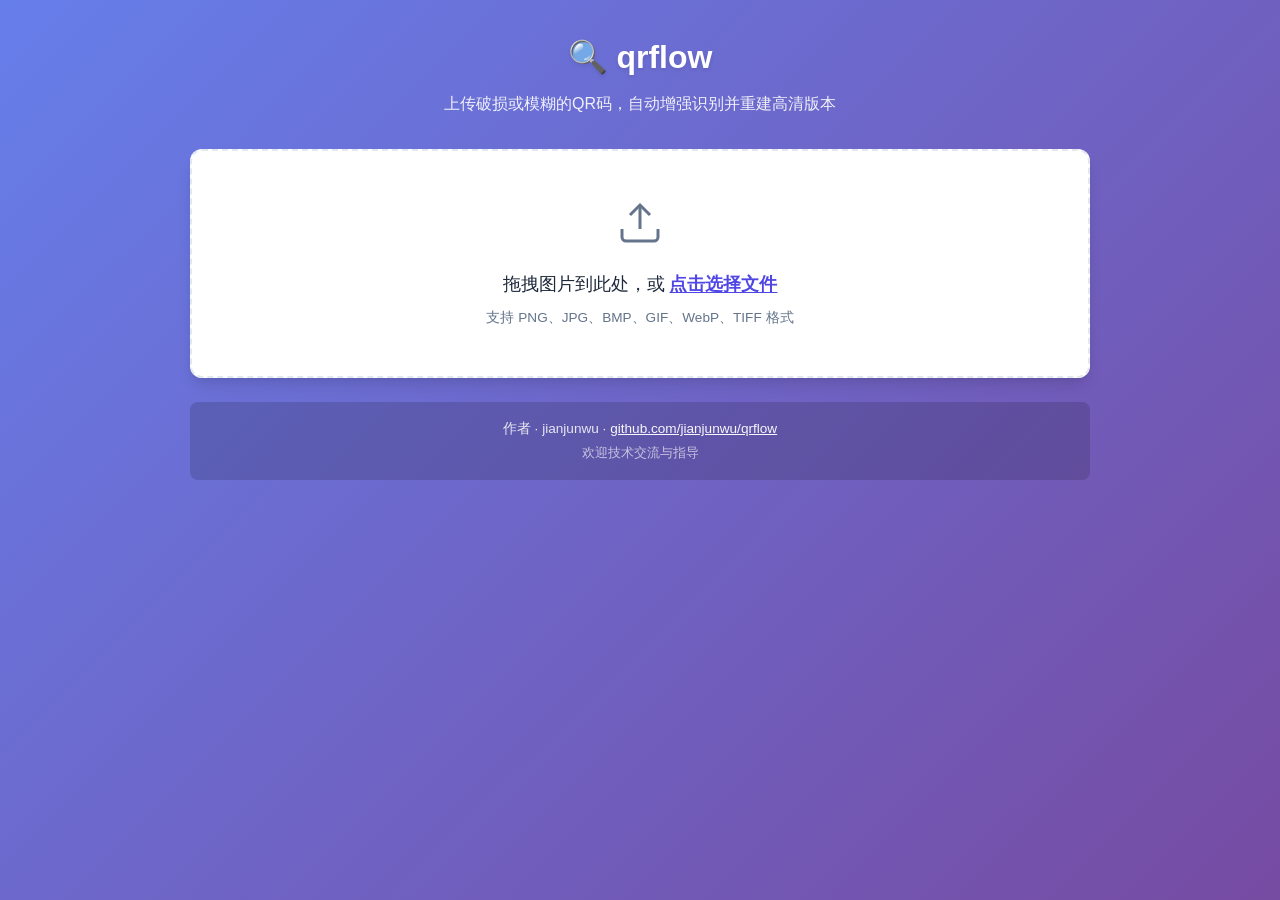
<file: templates/index.html>
<!--
  Copyright (c) 2026 QRFlow Authors
  License: MIT
-->
<!DOCTYPE html>
<html lang="zh-CN">
<head>
    <meta charset="UTF-8">
    <meta name="viewport" content="width=device-width, initial-scale=1.0">
    <title>qrflow · QR码重建工具</title>
    <link rel="stylesheet" href="/static/style.css">
</head>
<body>
    <div class="app-container">
        <!-- Header -->
        <header class="header">
            <h1>🔍 qrflow</h1>
            <p class="subtitle">上传破损或模糊的QR码，自动增强识别并重建高清版本</p>
        </header>

        <!-- Upload Zone -->
        <section class="upload-section">
            <div class="upload-zone" id="uploadZone">
                <div class="upload-content">
                    <svg class="upload-icon" viewBox="0 0 24 24" width="48" height="48" fill="none" stroke="currentColor" stroke-width="1.5">
                        <path d="M21 15v4a2 2 0 01-2 2H5a2 2 0 01-2-2v-4"/>
                        <polyline points="17 8 12 3 7 8"/>
                        <line x1="12" y1="3" x2="12" y2="15"/>
                    </svg>
                    <p class="upload-text">拖拽图片到此处，或 <span class="upload-link">点击选择文件</span></p>
                    <p class="upload-hint">支持 PNG、JPG、BMP、GIF、WebP、TIFF 格式</p>
                </div>
                <input type="file" id="fileInput" accept="image/png,image/jpeg,image/bmp,image/gif,image/webp,image/tiff" hidden>
            </div>

            <!-- Preview of uploaded image -->
            <div class="preview-area hidden" id="previewArea">
                <div class="preview-wrapper" id="previewWrapper">
                    <img id="previewImage" alt="预览图片" class="preview-image">
                    <div class="crop-overlay hidden" id="cropOverlay"></div>
                </div>
                <div class="crop-hint" id="cropHint">
                    未自动检测到QR码，您可以：
                    <button class="btn btn-small btn-start-crop" id="btnStartCrop">手动框选QR区域</button>
                </div>
                <div class="preview-actions">
                    <button class="btn btn-secondary" id="btnChangeFile">更换图片</button>
                    <button class="btn btn-primary" id="btnProcess">🚀 开始处理</button>
                    <button class="btn btn-primary hidden" id="btnManualProcess">✂️ 使用框选区域处理</button>
                    <button class="btn btn-secondary hidden" id="btnCancelCrop">取消框选</button>
                </div>
            </div>
        </section>

        <!-- Cropped Regions -->
        <section class="regions-section hidden" id="regionsSection">
            <h2>检测到 <span id="regionCount">0</span> 个QR码区域</h2>
            <div class="regions-thumbnails" id="regionsThumbnails"></div>
        </section>

        <!-- Progress Section -->
        <section class="progress-section hidden" id="progressSection">
            <h2>处理进度</h2>
            <div class="progress-list" id="progressList"></div>
        </section>

        <!-- Error Section -->
        <section class="error-section hidden" id="errorSection">
            <div class="error-card" id="errorMessage"></div>
        </section>

        <!-- Results Section -->
        <section class="results-section hidden" id="resultsSection">
            <h2>去重结果 <span class="result-count" id="resultCount"></span></h2>
            <div class="results-grid" id="resultsGrid"></div>
        </section>

        <!-- Footer -->
        <footer class="footer">
            <p>作者 · jianjunwu · <a href="https://github.com/jianjunwu/qrflow" target="_blank">github.com/jianjunwu/qrflow</a></p>
            <p class="footer-note">欢迎技术交流与指导</p>
        </footer>
    </div>

    <script>
    (function() {
        // --- DOM references ---
        const uploadZone = document.getElementById('uploadZone');
        const fileInput = document.getElementById('fileInput');
        const previewArea = document.getElementById('previewArea');
        const previewImage = document.getElementById('previewImage');
        const btnChangeFile = document.getElementById('btnChangeFile');
        const btnProcess = document.getElementById('btnProcess');
        const regionsSection = document.getElementById('regionsSection');
        const regionsThumbnails = document.getElementById('regionsThumbnails');
        const regionCount = document.getElementById('regionCount');
        const progressSection = document.getElementById('progressSection');
        const progressList = document.getElementById('progressList');
        const errorSection = document.getElementById('errorSection');
        const errorMessage = document.getElementById('errorMessage');
        const resultsSection = document.getElementById('resultsSection');
        const resultsGrid = document.getElementById('resultsGrid');
        const resultCount = document.getElementById('resultCount');
        const previewWrapper = document.getElementById('previewWrapper');
        const cropOverlay = document.getElementById('cropOverlay');
        const cropHint = document.getElementById('cropHint');
        const btnStartCrop = document.getElementById('btnStartCrop');
        const btnManualProcess = document.getElementById('btnManualProcess');
        const btnCancelCrop = document.getElementById('btnCancelCrop');

        let uploadedFilename = null;
        let processing = false;

        // --- Crop selection state ---
        let cropState = {
            active: false,
            drawing: false,
            startX: 0, startY: 0,
            endX: 0, endY: 0,
            // Finalised original-image coordinates
            origX: 0, origY: 0, origW: 0, origH: 0,
        };

        // --- Upload handling ---
        uploadZone.addEventListener('click', () => fileInput.click());

        uploadZone.addEventListener('dragover', (e) => {
            e.preventDefault();
            uploadZone.classList.add('drag-over');
        });
        uploadZone.addEventListener('dragleave', () => {
            uploadZone.classList.remove('drag-over');
        });
        uploadZone.addEventListener('drop', (e) => {
            e.preventDefault();
            uploadZone.classList.remove('drag-over');
            const files = e.dataTransfer.files;
            if (files.length > 0) handleFile(files[0]);
        });

        fileInput.addEventListener('change', () => {
            if (fileInput.files.length > 0) handleFile(fileInput.files[0]);
        });

        btnChangeFile.addEventListener('click', () => {
            resetUpload();
        });

        btnProcess.addEventListener('click', () => {
            if (!processing && uploadedFilename) startProcessing();
        });

        // --- File upload ---
        async function handleFile(file) {
            if (!file.type.startsWith('image/')) {
                showError('请选择图片文件');
                return;
            }
            const formData = new FormData();
            formData.append('file', file);

            try {
                const resp = await fetch('/api/upload', { method: 'POST', body: formData });
                const data = await resp.json();
                if (data.success) {
                    uploadedFilename = data.filename;
                    // Show preview
                    const reader = new FileReader();
                    reader.onload = (e) => {
                        previewImage.src = e.target.result;
                        previewArea.classList.remove('hidden');
                        uploadZone.classList.add('hidden');
                    };
                    reader.readAsDataURL(file);
                    clearError();
                    // Immediately detect QR regions
                    detectRegions(data.filename);
                } else {
                    showError(data.error || '上传失败');
                }
            } catch (err) {
                showError('上传失败: ' + err.message);
            }
        }

        async function detectRegions(filename) {
            try {
                const resp = await fetch('/api/detect', {
                    method: 'POST',
                    headers: { 'Content-Type': 'application/json' },
                    body: JSON.stringify({ filename }),
                });
                const data = await resp.json();
                if (data.success && data.qr_regions && data.qr_regions.length > 0) {
                    regionCount.textContent = data.qr_regions.length;
                    regionsThumbnails.innerHTML = '';
                    data.qr_regions.forEach((region, idx) => {
                        const thumb = document.createElement('div');
                        thumb.className = 'region-thumb';
                        thumb.innerHTML = `
                            <img src="${region.crop_base64}" alt="区域${idx + 1}">
                            <span class="region-label">区域${idx + 1} (${region.source})</span>
                        `;
                        regionsThumbnails.appendChild(thumb);
                    });
                    regionsSection.classList.remove('hidden');
                } else {
                    regionsSection.classList.add('hidden');
                }
            } catch (err) {
                // Silent fail — detection is optional before processing
                regionsSection.classList.add('hidden');
            }
        }

        function resetUpload() {
            uploadedFilename = null;
            previewArea.classList.add('hidden');
            uploadZone.classList.remove('hidden');
            fileInput.value = '';
            regionsSection.classList.add('hidden');
            progressSection.classList.add('hidden');
            resultsSection.classList.add('hidden');
            clearError();
            cancelCropMode();
        }

        // --- Processing ---
        async function startProcessing() {
            processing = true;
            btnProcess.disabled = true;
            btnProcess.textContent = '⏳ 处理中...';
            errorSection.classList.add('hidden');
            regionsSection.classList.add('hidden');
            progressSection.classList.remove('hidden');
            resultsSection.classList.add('hidden');
            progressList.innerHTML = '';

            // Create placeholder progress items
            const stepNames = ['原始图片', '对比度增强', '去噪处理', '自适应二值化', '形态学操作', '透视矫正', '超分辨率增强'];
            const stepItems = stepNames.map((name) => {
                const item = document.createElement('div');
                item.className = 'progress-item pending';
                item.innerHTML = `
                    <span class="progress-step-name">${name}</span>
                    <span class="progress-status">等待中...</span>
                `;
                progressList.appendChild(item);
                return item;
            });

            try {
                const resp = await fetch('/api/process', {
                    method: 'POST',
                    headers: { 'Content-Type': 'application/json' },
                    body: JSON.stringify({ filename: uploadedFilename }),
                });
                const data = await resp.json();

                if (!data.success) {
                    showError(data.error || '处理失败');
                    stepItems.forEach(item => {
                        item.className = 'progress-item error';
                        item.querySelector('.progress-status').textContent = '失败';
                    });
                    return;
                }

                // Show detected QR regions if any
                if (data.qr_regions && data.qr_regions.length > 0) {
                    regionCount.textContent = data.qr_regions.length;
                    regionsThumbnails.innerHTML = '';
                    data.qr_regions.forEach((region, idx) => {
                        const thumb = document.createElement('div');
                        thumb.className = 'region-thumb';
                        thumb.innerHTML = `
                            <img src="${region.crop_base64}" alt="区域${idx + 1}">
                            <span class="region-label">区域${idx + 1} (${region.source})</span>
                        `;
                        regionsThumbnails.appendChild(thumb);
                    });
                    regionsSection.classList.remove('hidden');
                }

                // Rebuild progress items with actual step names from response
                const steps = data.steps || [];
                progressList.innerHTML = '';
                steps.forEach((step) => {
                    const item = document.createElement('div');
                    const recog = step.recognition || {};

                    item.className = recog.success
                        ? 'progress-item success'
                        : 'progress-item failed';

                    const schemeInfo = recog.success
                        ? ` (${recog.scheme || 'unknown'})`
                        : '';
                    const failedSchemes = (recog.all_results || [])
                        .filter(r => !r.success).map(r => r.scheme).join(', ');
                    const failedInfo = !recog.success
                        ? ` (已尝试: ${failedSchemes || 'all'})`
                        : '';

                    item.innerHTML = `
                        <span class="progress-step-name">${step.step_name || '未知步骤'}</span>
                        <span class="progress-status">${recog.success ? '✓ 识别成功' + schemeInfo : '✗ 未识别' + failedInfo}</span>
                    `;
                    progressList.appendChild(item);
                });

                // Render results
                renderResults(data);

            } catch (err) {
                showError('处理失败: ' + err.message);
                stepItems.forEach(item => {
                    item.className = 'progress-item error';
                    item.querySelector('.progress-status').textContent = '错误';
                });
            } finally {
                processing = false;
                btnProcess.disabled = false;
                btnProcess.textContent = '🚀 开始处理';
            }
        }

        // --- Results rendering ---
        function renderResults(data) {
            const dedup = data.deduplicated || [];
            resultsSection.classList.remove('hidden');
            resultCount.textContent = `(${dedup.length} 条)`;
            resultsGrid.innerHTML = '';

            if (dedup.length === 0) {
                resultsGrid.innerHTML = `
                    <div class="no-results">
                        <p>😔 未能在任何增强步骤中识别到QR码内容</p>
                        <p>请尝试使用更清晰的图片或调整拍摄角度</p>
                    </div>
                `;
                return;
            }

            const hasRegions = data.qr_regions && data.qr_regions.length > 0;

            dedup.forEach((entry, idx) => {
                const card = document.createElement('div');
                card.className = 'result-card';

                // Build image cards: show original + crop side-by-side when regions exist
                const cropCard = hasRegions ? `
                        <div class="card-image crop">
                            <span class="card-label">裁剪区域</span>
                            <img src="${data.qr_regions[0].crop_base64}" alt="裁剪QR码">
                        </div>` : '';

                card.innerHTML = `
                    <div class="card-header">
                        <span class="card-number">#${idx + 1}</span>
                        <span class="card-sources">来源步骤: ${entry.source_steps.join('、')}</span>
                    </div>
                    <div class="card-body">
                        <div class="card-image original">
                            <span class="card-label">原图</span>
                            <img src="${data.original_image_base64}" alt="原图">
                        </div>
                        ${cropCard}
                        <div class="card-image reconstructed">
                            <span class="card-label">重建QR码</span>
                            <img src="${entry.reconstructed_qr_base64}" alt="重建QR码">
                        </div>
                        <div class="card-content">
                            <span class="card-label">解码内容</span>
                            <textarea readonly class="content-textarea" rows="3">${escapeHtml(entry.content)}</textarea>
                            <div class="content-actions">
                                <button class="btn btn-small btn-copy" data-content="${escapeHtml(entry.content)}">📋 复制</button>
                                <button class="btn btn-small btn-download" data-qr="${entry.reconstructed_qr_base64}">💾 下载QR码</button>
                            </div>
                        </div>
                    </div>
                `;

                resultsGrid.appendChild(card);
            });

            // Bind copy buttons
            resultsGrid.querySelectorAll('.btn-copy').forEach(btn => {
                btn.addEventListener('click', () => {
                    const content = btn.getAttribute('data-content');
                    navigator.clipboard.writeText(content).then(() => {
                        const original = btn.textContent;
                        btn.textContent = '✓ 已复制';
                        setTimeout(() => { btn.textContent = original; }, 2000);
                    }).catch(() => {
                        alert('复制失败，请手动复制');
                    });
                });
            });

            // Bind download buttons
            resultsGrid.querySelectorAll('.btn-download').forEach(btn => {
                btn.addEventListener('click', () => {
                    const qrDataUri = btn.getAttribute('data-qr');
                    const link = document.createElement('a');
                    link.href = qrDataUri;
                    link.download = `qr-code-${Date.now()}.png`;
                    document.body.appendChild(link);
                    link.click();
                    document.body.removeChild(link);
                });
            });
        }

        // --- Utilities ---
        function showError(msg) {
            errorSection.classList.remove('hidden');
            errorMessage.textContent = '❌ ' + msg;
        }

        function clearError() {
            errorSection.classList.add('hidden');
            errorMessage.textContent = '';
        }

        function escapeHtml(str) {
            const div = document.createElement('div');
            div.appendChild(document.createTextNode(str));
            return div.innerHTML;
        }

        // --- Manual crop selection ---
        function startCropMode() {
            if (!uploadedFilename) return;
            cropState.active = true;
            cropState.drawing = false;
            cropState.origX = cropState.origY = cropState.origW = cropState.origH = 0;

            btnStartCrop.classList.add('hidden');
            btnManualProcess.classList.add('hidden');
            btnCancelCrop.classList.remove('hidden');
            cropHint.classList.add('hidden');
            cropOverlay.classList.add('hidden');
            previewImage.style.cursor = 'crosshair';

            // Attach mouse listeners to the wrapper
            previewWrapper.addEventListener('mousedown', onCropMouseDown);
        }

        function cancelCropMode() {
            cropState.active = false;
            cropState.drawing = false;
            cropState.origX = cropState.origY = cropState.origW = cropState.origH = 0;

            btnStartCrop.classList.remove('hidden');
            cropHint.classList.remove('hidden');
            btnManualProcess.classList.add('hidden');
            btnCancelCrop.classList.add('hidden');
            cropOverlay.classList.add('hidden');
            previewImage.style.cursor = '';
            previewWrapper.removeEventListener('mousedown', onCropMouseDown);
            document.removeEventListener('mousemove', onCropMouseMove);
            document.removeEventListener('mouseup', onCropMouseUp);
        }

        function onCropMouseDown(e) {
            if (!cropState.active) return;
            e.preventDefault();
            cropState.drawing = true;

            const rect = previewImage.getBoundingClientRect();
            cropState.startX = e.clientX - rect.left;
            cropState.startY = e.clientY - rect.top;
            cropState.endX = cropState.startX;
            cropState.endY = cropState.startY;

            updateCropOverlay();
            document.addEventListener('mousemove', onCropMouseMove);
            document.addEventListener('mouseup', onCropMouseUp);
        }

        function onCropMouseMove(e) {
            if (!cropState.drawing) return;
            const rect = previewImage.getBoundingClientRect();
            cropState.endX = Math.max(0, Math.min(e.clientX - rect.left, rect.width));
            cropState.endY = Math.max(0, Math.min(e.clientY - rect.top, rect.height));
            updateCropOverlay();
        }

        function onCropMouseUp(e) {
            if (!cropState.drawing) return;
            cropState.drawing = false;
            document.removeEventListener('mousemove', onCropMouseMove);
            document.removeEventListener('mouseup', onCropMouseUp);

            const rect = previewImage.getBoundingClientRect();
            cropState.endX = Math.max(0, Math.min(e.clientX - rect.left, rect.width));
            cropState.endY = Math.max(0, Math.min(e.clientY - rect.top, rect.height));

            // Compute normalised box (top-left, width, height) in display pixels
            const bx = Math.min(cropState.startX, cropState.endX);
            const by = Math.min(cropState.startY, cropState.endY);
            const bw = Math.abs(cropState.endX - cropState.startX);
            const bh = Math.abs(cropState.endY - cropState.startY);

            // Convert to original image coordinates
            const scaleX = previewImage.naturalWidth / rect.width;
            const scaleY = previewImage.naturalHeight / rect.height;

            cropState.startX = bx;
            cropState.startY = by;
            cropState.endX = bx + bw;
            cropState.endY = by + bh;
            cropState.origX = Math.round(bx * scaleX);
            cropState.origY = Math.round(by * scaleY);
            cropState.origW = Math.round(bw * scaleX);
            cropState.origH = Math.round(bh * scaleY);

            updateCropOverlay();

            // Show confirm button only when the selection is meaningful
            if (cropState.origW > 5 && cropState.origH > 5) {
                btnManualProcess.classList.remove('hidden');
            }
        }

        function updateCropOverlay() {
            const bx = Math.min(cropState.startX, cropState.endX);
            const by = Math.min(cropState.startY, cropState.endY);
            const bw = Math.abs(cropState.endX - cropState.startX);
            const bh = Math.abs(cropState.endY - cropState.startY);

            // Position overlay relative to the wrapper
            const imgLeft = previewImage.offsetLeft;
            const imgTop = previewImage.offsetTop;

            cropOverlay.style.left = (imgLeft + bx) + 'px';
            cropOverlay.style.top = (imgTop + by) + 'px';
            cropOverlay.style.width = bw + 'px';
            cropOverlay.style.height = bh + 'px';
            cropOverlay.classList.toggle('hidden', bw < 2 || bh < 2);
        }

        // --- Button handlers ---
        btnStartCrop.addEventListener('click', startCropMode);
        btnCancelCrop.addEventListener('click', cancelCropMode);

        btnManualProcess.addEventListener('click', function() {
            if (!uploadedFilename || cropState.origW <= 0 || cropState.origH <= 0) return;
            processManualCrop();
        });

        async function processManualCrop() {
            processing = true;
            btnProcess.disabled = true;
            btnManualProcess.disabled = true;
            btnCancelCrop.disabled = true;
            errorSection.classList.add('hidden');
            regionsSection.classList.add('hidden');
            progressSection.classList.remove('hidden');
            resultsSection.classList.add('hidden');
            progressList.innerHTML = '';

            const stepNames = ['原始图片', '对比度增强', '去噪处理', '自适应二值化', '形态学操作', '透视矫正', '超分辨率增强'];
            const stepItems = stepNames.map((name) => {
                const item = document.createElement('div');
                item.className = 'progress-item pending';
                item.innerHTML = `
                    <span class="progress-step-name">${name}</span>
                    <span class="progress-status">等待中...</span>
                `;
                progressList.appendChild(item);
                return item;
            });

            try {
                const resp = await fetch('/api/manual_crop', {
                    method: 'POST',
                    headers: { 'Content-Type': 'application/json' },
                    body: JSON.stringify({
                        filename: uploadedFilename,
                        x: cropState.origX,
                        y: cropState.origY,
                        width: cropState.origW,
                        height: cropState.origH,
                    }),
                });
                const data = await resp.json();

                if (!data.success) {
                    showError(data.error || '裁剪处理失败');
                    stepItems.forEach(item => {
                        item.className = 'progress-item error';
                        item.querySelector('.progress-status').textContent = '失败';
                    });
                    return;
                }

                // Rebuild progress items with actual step names
                const steps = data.steps || [];
                progressList.innerHTML = '';
                steps.forEach((step) => {
                    const item = document.createElement('div');
                    const recog = step.recognition || {};
                    item.className = recog.success ? 'progress-item success' : 'progress-item failed';

                    const schemeInfo = recog.success ? ` (${recog.scheme || 'unknown'})` : '';
                    const failedSchemes = (recog.all_results || [])
                        .filter(r => !r.success).map(r => r.scheme).join(', ');
                    const failedInfo = !recog.success ? ` (已尝试: ${failedSchemes || 'all'})` : '';

                    item.innerHTML = `
                        <span class="progress-step-name">✂️ 框选·${step.step_name || '未知步骤'}</span>
                        <span class="progress-status">${recog.success ? '✓ 识别成功' + schemeInfo : '✗ 未识别' + failedInfo}</span>
                    `;
                    progressList.appendChild(item);
                });

                renderResults(data);
            } catch (err) {
                showError('裁剪处理失败: ' + err.message);
                stepItems.forEach(item => {
                    item.className = 'progress-item error';
                    item.querySelector('.progress-status').textContent = '错误';
                });
            } finally {
                processing = false;
                btnProcess.disabled = false;
                btnManualProcess.disabled = false;
                btnCancelCrop.disabled = false;
            }
        }
    })();
    </script>
</body>
</html>
</file>
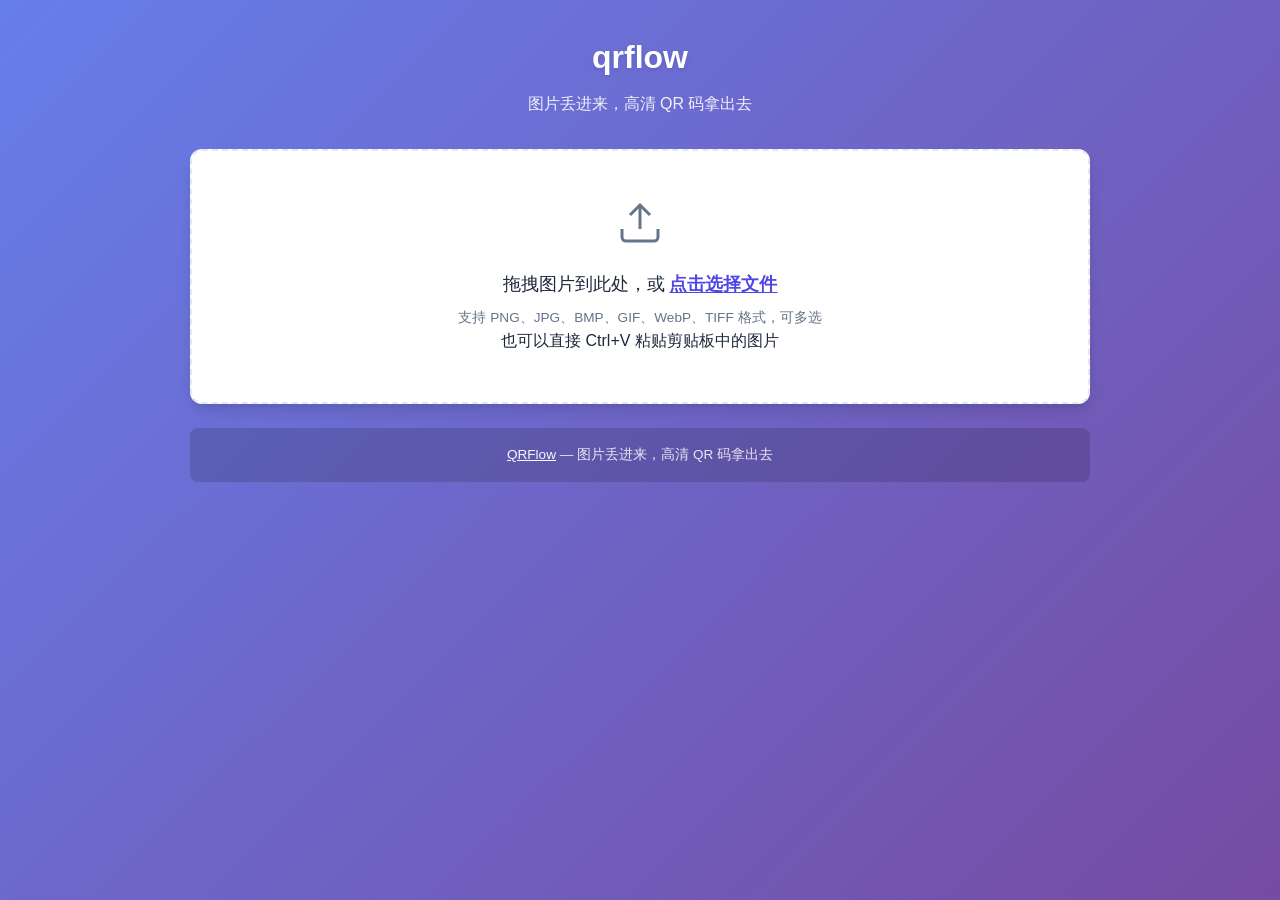
<file: src/qrflow/templates/index.html>
<!--
  Copyright (c) 2026 QRFlow Authors
  License: MIT
-->
<!DOCTYPE html>
<html lang="zh-CN">
<head>
    <meta charset="UTF-8">
    <meta name="viewport" content="width=device-width, initial-scale=1.0">
    <title>qrflow · 图片丢进来，高清 QR 码拿出去</title>
    <link rel="stylesheet" href="/static/style.css">
</head>
<body>
    <div class="app-container">
        <!-- Header -->
        <header class="header">
            <h1>qrflow</h1>
            <p class="subtitle">图片丢进来，高清 QR 码拿出去</p>
        </header>

        <!-- Upload Zone (shown when no files or user returns to upload) -->
        <section class="upload-section" id="uploadSection">
            <div class="upload-zone" id="uploadZone">
                <div class="upload-content">
                    <svg class="upload-icon" viewBox="0 0 24 24" width="48" height="48" fill="none" stroke="currentColor" stroke-width="1.5">
                        <path d="M21 15v4a2 2 0 01-2 2H5a2 2 0 01-2-2v-4"/>
                        <polyline points="17 8 12 3 7 8"/>
                        <line x1="12" y1="3" x2="12" y2="15"/>
                    </svg>
                    <p class="upload-text">拖拽图片到此处，或 <span class="upload-link">点击选择文件</span></p>
                    <p class="upload-hint">支持 PNG、JPG、BMP、GIF、WebP、TIFF 格式，可多选</p>
                    <p class="paste-hint">也可以直接 Ctrl+V 粘贴剪贴板中的图片</p>
                </div>
                <input type="file" id="fileInput" accept="image/png,image/jpeg,image/bmp,image/gif,image/webp,image/tiff" multiple hidden>
            </div>
        </section>

        <!-- Thumbnail Strip (shown when files exist) -->
        <section class="thumbnail-strip hidden" id="thumbnailStrip">
            <div class="thumbnails-scroll" id="thumbnailsScroll"></div>
            <button class="btn btn-thumb-add" id="btnThumbAdd" title="添加图片">+</button>
            <button class="btn-clear-all" id="btnClearAll">清空全部</button>
        </section>

        <!-- Main Content (two-column during processing) -->
        <div class="main-content" id="mainContent">
            <!-- Preview Area -->
            <section class="preview-section hidden" id="previewSection">
                <div class="preview-wrapper" id="previewWrapper">
                    <img id="previewImage" alt="预览图片" class="preview-image">
                    <div class="crop-overlays-container" id="cropOverlays"></div>
                </div>
                <div class="crop-hint hidden" id="cropHint">
                    未自动检测到QR码，您可以手动框选QR区域后重新处理
                </div>

                <!-- Compact Progress -->
                <div class="progress-inline hidden" id="progressInline">
                    <div class="progress-track">
                        <div class="progress-fill" id="progressFill"></div>
                    </div>
                    <span class="progress-text" id="progressText"></span>
                </div>
                <div class="step-list hidden" id="stepList"></div>

                <div class="preview-actions">
                    <button class="btn btn-secondary" id="btnReturnUpload">返回上传</button>
                    <button class="btn btn-secondary" id="btnChangeFile">更换图片</button>
                    <button class="btn btn-secondary hidden" id="btnStartCrop">手动框选QR区域</button>
                    <button class="btn btn-primary" id="btnProcess">开始处理</button>
                    <button class="btn btn-process-all hidden" id="btnProcessAll" title="处理全部已上传的图片">处理全部</button>
                    <button class="btn btn-primary hidden" id="btnManualProcess">处理选中区域</button>
                    <button class="btn btn-success hidden" id="btnConfirmCrop">确认框选</button>
                    <button class="btn btn-secondary hidden" id="btnCancelCrop">取消框选</button>
                </div>
            </section>
        </div>

        <!-- Error Section -->
        <section class="error-section hidden" id="errorSection">
            <div class="error-card" id="errorMessage"></div>
        </section>

        <!-- Results Section -->
        <section class="results-section hidden" id="resultsSection">
            <h2 id="resultsTitle">处理结果</h2>
            <div class="results-layout">
                <div class="results-sidebar" id="resultsSidebar"></div>
                <div class="results-main" id="resultsGroups"></div>
            </div>
        </section>

        <!-- Footer -->
        <footer class="footer">
            <p><a href="https://github.com/jianjunwu/qrflow" target="_blank">QRFlow</a> — 图片丢进来，高清 QR 码拿出去</p>
        </footer>
    </div>

    <!-- QR Lightbox -->
    <div class="lightbox hidden" id="qrLightbox">
        <div class="lightbox-backdrop" id="lightboxBackdrop"></div>
        <div class="lightbox-content" id="lightboxContent">
            <button class="lightbox-close" id="lightboxClose">&times;</button>
            <img id="lightboxImage" alt="QR码大图">
            <div class="lightbox-info" id="lightboxInfo"></div>
        </div>
    </div>

    <script>
    (function() {
        // ============================================================
        // DOM references
        // ============================================================
        const uploadSection = document.getElementById('uploadSection');
        const uploadZone = document.getElementById('uploadZone');
        const fileInput = document.getElementById('fileInput');
        const thumbnailStrip = document.getElementById('thumbnailStrip');
        const thumbnailsScroll = document.getElementById('thumbnailsScroll');
        const btnThumbAdd = document.getElementById('btnThumbAdd');
        const btnClearAll = document.getElementById('btnClearAll');
        const mainContent = document.getElementById('mainContent');
        const previewSection = document.getElementById('previewSection');
        const previewImage = document.getElementById('previewImage');
        const previewWrapper = document.getElementById('previewWrapper');
        const cropOverlays = document.getElementById('cropOverlays');
        const cropHint = document.getElementById('cropHint');
        const btnReturnUpload = document.getElementById('btnReturnUpload');
        const btnChangeFile = document.getElementById('btnChangeFile');
        const btnStartCrop = document.getElementById('btnStartCrop');
        const btnProcess = document.getElementById('btnProcess');
        const btnProcessAll = document.getElementById('btnProcessAll');
        const btnManualProcess = document.getElementById('btnManualProcess');
        const btnConfirmCrop = document.getElementById('btnConfirmCrop');
        const btnCancelCrop = document.getElementById('btnCancelCrop');
        const progressInline = document.getElementById('progressInline');
        const progressFill = document.getElementById('progressFill');
        const progressText = document.getElementById('progressText');
        const stepList = document.getElementById('stepList');
        const errorSection = document.getElementById('errorSection');
        const errorMessage = document.getElementById('errorMessage');
        const resultsSection = document.getElementById('resultsSection');
        const resultsTitle = document.getElementById('resultsTitle');
        const resultsSidebar = document.getElementById('resultsSidebar');
        const resultsGroups = document.getElementById('resultsGroups');
        const qrLightbox = document.getElementById('qrLightbox');
        const lightboxBackdrop = document.getElementById('lightboxBackdrop');
        const lightboxClose = document.getElementById('lightboxClose');
        const lightboxContent = document.getElementById('lightboxContent');
        const lightboxImage = document.getElementById('lightboxImage');
        const lightboxInfo = document.getElementById('lightboxInfo');

        // ============================================================
        // State
        // ============================================================
        const uploadedFiles = new Map();   // id -> file record
        let activeFileId = null;
        let activeResultTabId = null;
        let processing = false;
        let abortController = null;
        let progressTimer = null;
        let fileIdCounter = 0;

        const PROGRESS_MESSAGES = [
            '正在分析图像特征...',
            '正在增强图像质量...',
            '正在识别QR码内容...',
            '正在重建高清版本...',
        ];

        // ============================================================
        // Crop state
        // ============================================================
        let cropState = {
            active: false,
            drawing: false,
            dragging: false,
            resizing: false,
            resizeHandle: null,
            selectedIndex: -1,
            rects: [],
            startX: 0, startY: 0,
            endX: 0, endY: 0,
            dragOffX: 0, dragOffY: 0,
        };

        // ============================================================
        // Helpers
        // ============================================================
        function getActiveFile() {
            return activeFileId ? uploadedFiles.get(activeFileId) : null;
        }

        function getActiveResults() {
            const f = getActiveFile();
            return f ? f.results : null;
        }

        // ============================================================
        // Upload handling
        // ============================================================
        uploadZone.addEventListener('click', () => fileInput.click());
        btnThumbAdd.addEventListener('click', () => fileInput.click());

        uploadZone.addEventListener('dragover', (e) => {
            e.preventDefault();
            uploadZone.classList.add('drag-over');
        });
        uploadZone.addEventListener('dragleave', () => {
            uploadZone.classList.remove('drag-over');
        });
        uploadZone.addEventListener('drop', (e) => {
            e.preventDefault();
            uploadZone.classList.remove('drag-over');
            handleFiles(e.dataTransfer.files);
        });

        fileInput.addEventListener('change', () => {
            if (fileInput.files.length > 0) {
                handleFiles(fileInput.files);
                fileInput.value = '';
            }
        });

        // Paste
        document.addEventListener('paste', (e) => {
            if (processing) return;
            const files = [];
            for (const item of e.clipboardData.items) {
                if (item.type.startsWith('image/')) {
                    files.push(item.getAsFile());
                }
            }
            if (files.length > 0) {
                e.preventDefault();
                handleFiles(files);
            }
        });

        btnClearAll.addEventListener('click', () => {
            uploadedFiles.clear();
            activeFileId = null;
            activeResultTabId = null;
            cropState.rects = [];
            clearAllCropOverlays();
            updateUI();
        });

        async function handleFiles(files) {
            const fileList = Array.from(files).filter(f => f.type.startsWith('image/'));
            if (fileList.length === 0) {
                showError('请选择图片文件');
                return;
            }
            clearError();

            // Phase 1: Read all dataURIs in parallel, build records
            const records = await Promise.all(
                fileList.map(async (file) => {
                    const id = 'f' + (++fileIdCounter);
                    const dataUri = await readFileAsDataUri(file);
                    return {
                        id,
                        filename: null,
                        originalName: file.name,
                        dataUri,
                        regions: [],
                        cropRects: [],
                        results: null,
                        processed: false,
                        status: 'uploading',
                        _file: file,
                    };
                })
            );

            for (const rec of records) {
                const { _file, ...record } = rec;
                uploadedFiles.set(rec.id, record);
            }
            if (!activeFileId || !uploadedFiles.has(activeFileId)) {
                activeFileId = uploadedFiles.keys().next().value;
            }
            updateUI();

            // Phase 2: Upload all in parallel (no auto-detect — user clicks "开始处理" to trigger)
            await Promise.allSettled(
                records.map(async (rec) => {
                    const record = uploadedFiles.get(rec.id);
                    if (!record) return;
                    try {
                        const formData = new FormData();
                        formData.append('file', rec._file);
                        const resp = await fetch('/api/upload', { method: 'POST', body: formData });
                        const data = await resp.json();
                        if (data.success) {
                            record.filename = data.filename;
                            record.status = 'ready';
                        } else {
                            record.status = 'error';
                        }
                    } catch (err) {
                        record.status = 'error';
                    }
                    updateUI();
                })
            );
        }

        function readFileAsDataUri(file) {
            return new Promise((resolve) => {
                const reader = new FileReader();
                reader.onload = (e) => resolve(e.target.result);
                reader.readAsDataURL(file);
            });
        }

        // ============================================================
        // File selection / removal
        // ============================================================
        function removeFile(id) {
            uploadedFiles.delete(id);
            if (activeFileId === id) {
                activeFileId = uploadedFiles.keys().next().value || null;
                cropState.rects = [];
                clearAllCropOverlays();
            }
            updateUI();
        }

        function selectFile(id) {
            if (processing) return;
            // Save current file's crop rects before switching
            if (activeFileId && cropState.rects.length > 0) {
                const oldFile = uploadedFiles.get(activeFileId);
                if (oldFile) oldFile.cropRects = [...cropState.rects];
            }
            activeFileId = id;
            cancelCropMode();
            // Restore new file's crop rects
            const newFile = uploadedFiles.get(id);
            if (newFile && newFile.cropRects && newFile.cropRects.length > 0) {
                cropState.rects = [...newFile.cropRects];
                cropState.selectedIndex = -1;
                btnConfirmCrop.classList.add('hidden');
                btnProcess.classList.add('hidden');
                btnManualProcess.classList.remove('hidden');
                btnManualProcess.textContent = `处理选中区域 (${cropState.rects.length})`;
                renderAllCropOverlays();
            }
            clearError();
            updateUI();
        }

        btnReturnUpload.addEventListener('click', () => {
            activeFileId = null;
            updateUI();
        });

        btnChangeFile.addEventListener('click', () => {
            if (processing) {
                abortProcessing();
            }
            const oldId = activeFileId;
            fileInput.click();
            // After new file selected, remove old one
            const origChange = fileInput.onchange;
            fileInput.onchange = () => {
                if (oldId) uploadedFiles.delete(oldId);
                if (fileInput.files.length > 0) {
                    handleFiles(fileInput.files);
                } else if (!uploadedFiles.size) {
                    activeFileId = null;
                    updateUI();
                }
                fileInput.value = '';
                fileInput.onchange = origChange;
            };
        });

        // ============================================================
        // UI update
        // ============================================================
        function updateUI() {
            renderThumbnails();

            const hasFiles = uploadedFiles.size > 0;
            const activeFile = getActiveFile();

            uploadSection.classList.toggle('hidden', hasFiles && activeFileId !== null);
            thumbnailStrip.classList.toggle('hidden', !hasFiles);
            previewSection.classList.toggle('hidden', !activeFile);
            mainContent.classList.toggle('has-preview', !!activeFile);

            if (activeFile) {
                previewImage.src = activeFile.dataUri;
                const hasRegions = activeFile.regions && activeFile.regions.length > 0;
                const showCropHint = activeFile.processed && !hasRegions;
                cropHint.classList.toggle('hidden', !showCropHint);
                btnStartCrop.classList.toggle('hidden', cropState.active);

                if (activeFile.processed && activeFile.results) {
                    renderAllResults();
                }
            }

            // Show "process all" when multiple files have pending work
            if (!processing) {
                let pendingCount = 0;
                uploadedFiles.forEach((r) => { if (r.filename && !r.processed) pendingCount++; });
                btnProcessAll.classList.toggle('hidden', pendingCount <= 1);
            }

            if (!hasFiles) {
                activeFileId = null;
                uploadSection.classList.remove('hidden');
                thumbnailStrip.classList.add('hidden');
                previewSection.classList.add('hidden');
                progressInline.classList.add('hidden');
                stepList.classList.add('hidden');
                resultsSection.classList.add('hidden');
                mainContent.classList.remove('has-preview');
            }
        }

        function renderThumbnails() {
            thumbnailsScroll.innerHTML = '';
            uploadedFiles.forEach((record, id) => {
                const thumb = document.createElement('div');
                thumb.className = 'thumb-item' + (id === activeFileId ? ' active' : '');
                if (record.processed && record.results) {
                    const dedup = record.results.deduplicated || [];
                    thumb.classList.add(dedup.length > 0 ? 'status-ok' : 'status-empty');
                } else if (record.status === 'uploading' || record.status === 'detecting') {
                    thumb.classList.add('status-uploading');
                } else if (record.status === 'error') {
                    thumb.classList.add('status-error');
                }
                let statusOverlay = '';
                if (record.status === 'uploading' || record.status === 'detecting') {
                    statusOverlay = '<div class="thumb-status"><div class="thumb-spinner"></div></div>';
                } else if (record.status === 'error') {
                    statusOverlay = '<div class="thumb-status error"><span class="thumb-error-icon">!</span></div>';
                }
                thumb.innerHTML = `
                    <img src="${record.dataUri}" alt="${record.originalName}">
                    ${statusOverlay}
                    <span class="thumb-name">${record.originalName}</span>
                    <button class="thumb-remove" title="删除">&times;</button>
                `;
                thumb.querySelector('img').addEventListener('click', () => selectFile(id));
                thumb.querySelector('.thumb-remove').addEventListener('click', (e) => {
                    e.stopPropagation();
                    removeFile(id);
                });
                thumbnailsScroll.appendChild(thumb);
            });
        }

        // ============================================================
        // Processing
        // ============================================================
        btnProcess.addEventListener('click', () => {
            if (processing) {
                abortProcessing();
            } else {
                startProcessing();
            }
        });

        btnProcessAll.addEventListener('click', () => {
            if (processing) {
                abortProcessing();
            } else {
                startProcessingAll();
            }
        });

        function startProgress() {
            progressInline.classList.remove('hidden');
            stepList.classList.add('hidden');
            stepList.innerHTML = '';
            progressFill.className = 'progress-fill active';
            progressText.textContent = PROGRESS_MESSAGES[0];

            let idx = 0;
            progressTimer = setInterval(() => {
                idx = (idx + 1) % PROGRESS_MESSAGES.length;
                progressText.textContent = PROGRESS_MESSAGES[idx];
            }, 2500);
        }

        function finishProgress(success, message) {
            clearInterval(progressTimer);
            progressTimer = null;
            progressFill.className = success ? 'progress-fill done' : 'progress-fill error';
            progressText.textContent = message || (success ? '处理完成' : '未能识别到QR码');
            setTimeout(() => {
                progressInline.classList.add('hidden');
                stepList.classList.add('hidden');
            }, success ? 2000 : 4000);
        }

        function populateSteps(steps) {
            stepList.classList.remove('hidden');
            stepList.innerHTML = '';
            steps.forEach((step) => {
                const recog = step.recognition || {};
                const ok = recog.success;

                const item = document.createElement('div');
                item.className = 'step-item ' + (ok ? 'step-ok' : 'step-fail');
                item.innerHTML = `
                    <div class="step-summary">
                        <span class="step-icon">${ok ? '✓' : '✗'}</span>
                        <span class="step-name">${escapeHtml(step.step_name || '')}</span>
                        ${ok ? `<span class="step-backend">${recog.scheme || ''}</span>` : ''}
                    </div>
                    <div class="step-detail">
                        ${step.image_base64 ? `<img src="${step.image_base64}" class="step-thumb" alt="">` : ''}
                        <div class="step-backends">
                            ${(recog.all_results || []).map(r =>
                                `<span class="backend-result ${r.success ? 'ok' : 'fail'}">${r.scheme} ${r.success ? '✓' : '✗'}</span>`
                            ).join('')}
                        </div>
                    </div>
                `;
                item.querySelector('.step-summary').addEventListener('click', () => {
                    item.classList.toggle('expanded');
                });
                stepList.appendChild(item);
            });
        }

        async function processFile(record) {
            const resp = await fetch('/api/process', {
                method: 'POST',
                headers: { 'Content-Type': 'application/json' },
                body: JSON.stringify({ filename: record.filename }),
                signal: abortController.signal,
            });
            const data = await resp.json();
            if (!data.success) {
                throw new Error(data.error || '未能识别到QR码内容');
            }
            if (data.qr_regions && data.qr_regions.length > 0) {
                record.regions = data.qr_regions;
            }
            record.results = data;
            record.processed = true;
            return data;
        }

        async function startProcessing() {
            const activeFile = getActiveFile();
            if (!activeFile || !activeFile.filename) return;

            processing = true;
            abortController = new AbortController();
            errorSection.classList.add('hidden');
            resultsSection.classList.add('hidden');
            cancelCropMode();
            cropHint.classList.add('hidden');
            btnProcess.textContent = '取消处理';
            btnProcess.classList.add('btn-cancel');
            btnProcessAll.classList.add('hidden');
            startProgress();

            try {
                const data = await processFile(activeFile);
                finishProgress(true);
                populateSteps(data.steps || []);
                renderAllResults();
            } catch (err) {
                if (err.name === 'AbortError') return;
                finishProgress(false);
                showError(err.message || '处理失败，请检查网络连接后重试');
            } finally {
                processing = false;
                abortController = null;
                btnProcess.textContent = '开始处理';
                btnProcess.classList.remove('btn-cancel');
                updateUI();
            }
        }

        async function startProcessingAll() {
            const toProcess = [];
            uploadedFiles.forEach((record) => {
                if (record.filename && !record.processed) toProcess.push(record);
            });
            if (toProcess.length === 0) return;

            processing = true;
            abortController = new AbortController();
            errorSection.classList.add('hidden');
            resultsSection.classList.add('hidden');
            cancelCropMode();
            cropHint.classList.add('hidden');
            btnProcess.classList.add('hidden');
            btnProcessAll.textContent = '取消处理';
            btnProcessAll.classList.add('btn-cancel');
            btnProcessAll.classList.remove('hidden');
            startProgress();

            let completed = 0;
            const total = toProcess.length;
            let anySuccess = false;

            for (const record of toProcess) {
                try {
                    if (record.cropRects && record.cropRects.length > 0) {
                        for (const r of record.cropRects) {
                            try {
                                const resp = await fetch('/api/manual_crop', {
                                    method: 'POST',
                                    headers: { 'Content-Type': 'application/json' },
                                    body: JSON.stringify({
                                        filename: record.filename,
                                        x: r.origX, y: r.origY, width: r.origW, height: r.origH,
                                    }),
                                    signal: abortController.signal,
                                });
                                const data = await resp.json();
                                if (data.success) {
                                    anySuccess = true;
                                    if (data.steps) populateSteps(data.steps);
                                    if (data.deduplicated) {
                                        if (!record.results) record.results = data;
                                        else {
                                            const existing = record.results.deduplicated || [];
                                            const merged = new Map();
                                            existing.forEach(d => merged.set(d.content, d));
                                            (data.deduplicated || []).forEach(d => { if (!merged.has(d.content)) merged.set(d.content, d); });
                                            record.results.deduplicated = Array.from(merged.values());
                                            record.results.dedup_count = record.results.deduplicated.length;
                                        }
                                    }
                                }
                                record.processed = true;
                                renderAllResults();
                            } catch (err) {
                                if (err.name === 'AbortError') return;
                            }
                        }
                    } else {
                        const data = await processFile(record);
                        anySuccess = true;
                        populateSteps(data.steps || []);
                        renderAllResults();
                    }
                    completed++;
                    progressText.textContent = `处理中 (${completed}/${total})`;
                } catch (err) {
                    if (err.name === 'AbortError') return;
                    completed++;
                    progressText.textContent = `处理中 (${completed}/${total})`;
                }
            }

            finishProgress(anySuccess, anySuccess ? `全部完成 (${completed}/${total})` : '所有文件均未能识别到QR码');
            if (!anySuccess) {
                showError('所有文件均未能识别到QR码');
            }
            renderAllResults();

            processing = false;
            abortController = null;
            btnProcessAll.textContent = '处理全部';
            btnProcessAll.classList.remove('btn-cancel');
            btnProcess.classList.remove('hidden');
            updateUI();
        }

        function abortProcessing() {
            if (abortController) {
                abortController.abort();
                abortController = null;
            }
            clearInterval(progressTimer);
            progressTimer = null;
            processing = false;
            progressInline.classList.add('hidden');
            stepList.classList.add('hidden');
            btnProcess.textContent = '开始处理';
            btnProcess.classList.remove('btn-cancel');
            btnProcessAll.textContent = '处理全部';
            btnProcessAll.classList.remove('btn-cancel');
        }

        // ============================================================
        // Results rendering
        // ============================================================
        function renderAllResults() {
            const processedFiles = [];
            uploadedFiles.forEach((record, id) => {
                if (record.processed && record.results) processedFiles.push({ id, record });
            });

            if (processedFiles.length === 0) return;

            resultsSection.classList.remove('hidden');

            // Render sidebar file list
            let totalResults = 0;
            resultsSidebar.innerHTML = '';

            processedFiles.forEach(({ id, record }) => {
                const dedup = record.results.deduplicated || [];
                totalResults += dedup.length;

                const item = document.createElement('div');
                item.className = 'results-file-item' + (id === activeResultTabId ? ' active' : '');
                const badgeClass = dedup.length > 0 ? 'ok' : 'empty';
                const badgeText = dedup.length > 0 ? `${dedup.length}` : '—';
                item.innerHTML = `
                    <span class="results-file-name">${escapeHtml(record.originalName)}</span>
                    <span class="results-file-badge ${badgeClass}">${badgeText}</span>
                `;
                item.addEventListener('click', () => {
                    if (processing) return;
                    activeResultTabId = id;
                    renderAllResults();
                });
                resultsSidebar.appendChild(item);
            });

            // Set default active file
            if (!activeResultTabId || !uploadedFiles.has(activeResultTabId) || !uploadedFiles.get(activeResultTabId).processed) {
                const firstWithResults = processedFiles.find(p => (p.record.results.deduplicated || []).length > 0);
                activeResultTabId = firstWithResults ? firstWithResults.id : processedFiles[0].id;
                renderAllResults();
                return;
            }

            resultsTitle.textContent = totalResults > 0 ? `处理结果（${processedFiles.length} 张图，共 ${totalResults} 条）` : '处理结果';

            // Render active file's results
            const activeRecord = uploadedFiles.get(activeResultTabId);
            if (!activeRecord) return;

            resultsGroups.innerHTML = '';
            renderOneFileResults(activeResultTabId, activeRecord);
            bindResultEvents();
        }

        function renderOneFileResults(id, record) {
            const dedup = record.results.deduplicated || [];
            const group = document.createElement('div');
            group.className = 'result-group';

            if (dedup.length === 0) {
                group.innerHTML = `
                    <div class="group-header">
                        <span class="group-name">${escapeHtml(record.originalName)}</span>
                        <span class="group-count">未识别到QR码</span>
                    </div>
                    <div class="no-results-inline">
                        <p>未能识别到QR码内容</p>
                        <button class="btn btn-secondary btn-small retry-crop-btn" data-file-id="${id}">手动框选QR区域</button>
                    </div>
                `;
                resultsGroups.appendChild(group);
                return;
            }

            const hasRegions = record.regions && record.regions.length > 0;
            const data = record.results;

            let cardsHTML = '';
            dedup.forEach((entry, idx) => {
                let detailsHTML = '';
                if (hasRegions) {
                    detailsHTML = `
                        <details class="card-details">
                            <summary>查看原图与检测区域</summary>
                            <div class="details-images">
                                <div class="detail-thumb">
                                    <img src="${data.original_image_base64}" alt="原图">
                                    <span>原图</span>
                                </div>
                                <div class="detail-thumb">
                                    <img src="${record.regions[0].crop_base64}" alt="检测区域">
                                    <span>检测到的QR区域</span>
                                </div>
                            </div>
                        </details>`;
                } else {
                    detailsHTML = `
                        <details class="card-details">
                            <summary>查看原图</summary>
                            <div class="details-images">
                                <div class="detail-thumb">
                                    <img src="${data.original_image_base64}" alt="原图">
                                    <span>原图</span>
                                </div>
                            </div>
                        </details>`;
                }

                const isUrl = /^https?:\/\//i.test(entry.content);
                const contentDisplay = isUrl
                    ? `<span class="content-icon">🔗</span><span class="content-text">${escapeHtml(entry.content)}</span>`
                    : escapeHtml(entry.content);

                cardsHTML += `
                    <div class="result-card animate-in" style="animation-delay:${idx * 0.08}s">
                        <div class="card-body">
                            <div class="card-hero">
                                <img src="${entry.reconstructed_qr_base64}" alt="重建QR码" class="hero-qr" title="点击放大">
                                <span class="hero-label">已重建 · 可直接扫描</span>
                            </div>
                            <div class="card-content-section">
                                <div class="content-block ${isUrl ? 'is-url' : ''}">
                                    ${contentDisplay}
                                </div>
                            </div>
                            <div class="card-actions">
                                <button class="btn btn-copy" data-content="${escapeHtml(entry.content)}">复制内容</button>
                                <button class="btn btn-download" data-qr="${entry.reconstructed_qr_base64}">下载QR码</button>
                            </div>
                            ${detailsHTML}
                        </div>
                    </div>
                `;
            });

            group.innerHTML = `
                <div class="group-header">
                    <span class="group-name">${escapeHtml(record.originalName)}</span>
                    <span class="group-count">${dedup.length} 个结果</span>
                </div>
                <div class="group-cards">${cardsHTML}</div>
                <div class="group-actions">
                    <button class="btn btn-small btn-download-all" data-file-id="${id}">下载全部QR码</button>
                    <button class="btn btn-small btn-copy-all" data-file-id="${id}">复制全部内容</button>
                </div>
            `;
            resultsGroups.appendChild(group);
        }

        function bindResultEvents() {
            // Copy buttons
            resultsGroups.querySelectorAll('.btn-copy').forEach(btn => {
                btn.addEventListener('click', () => {
                    const content = btn.getAttribute('data-content');
                    navigator.clipboard.writeText(content).then(() => {
                        btn.textContent = '已复制';
                        btn.classList.add('copied');
                        setTimeout(() => {
                            btn.textContent = '复制内容';
                            btn.classList.remove('copied');
                        }, 2000);
                    }).catch(() => alert('复制失败，请手动复制'));
                });
            });

            // Download buttons
            resultsGroups.querySelectorAll('.btn-download').forEach(btn => {
                btn.addEventListener('click', () => {
                    downloadDataUri(btn.getAttribute('data-qr'), `qr-code-${Date.now()}.png`);
                });
            });

            // Copy all for a group
            resultsGroups.querySelectorAll('.btn-copy-all').forEach(btn => {
                btn.addEventListener('click', () => {
                    const fileId = btn.getAttribute('data-file-id');
                    const record = uploadedFiles.get(fileId);
                    if (!record || !record.results) return;
                    const contents = (record.results.deduplicated || [])
                        .map(e => e.content).join('\n');
                    navigator.clipboard.writeText(contents).then(() => {
                        btn.textContent = '已复制全部';
                        setTimeout(() => { btn.textContent = '复制全部内容'; }, 2000);
                    }).catch(() => alert('复制失败'));
                });
            });

            // Download all for a group
            resultsGroups.querySelectorAll('.btn-download-all').forEach(btn => {
                btn.addEventListener('click', () => {
                    const fileId = btn.getAttribute('data-file-id');
                    const record = uploadedFiles.get(fileId);
                    if (!record || !record.results) return;
                    const entries = record.results.deduplicated || [];
                    entries.forEach((entry, i) => {
                        setTimeout(() => {
                            downloadDataUri(entry.reconstructed_qr_base64, `qr-${i + 1}.png`);
                        }, i * 300);
                    });
                    btn.textContent = `已下载 ${entries.length} 个`;
                    setTimeout(() => { btn.textContent = '下载全部QR码'; }, 2000);
                });
            });

            // QR lightbox
            resultsGroups.querySelectorAll('.hero-qr').forEach(img => {
                img.addEventListener('click', () => {
                    lightboxImage.src = img.src;
                    const card = img.closest('.result-card');
                    const contentBlock = card ? card.querySelector('.content-block') : null;
                    lightboxInfo.innerHTML = contentBlock ? contentBlock.innerHTML : '';
                    qrLightbox.classList.remove('hidden');
                });
            });

            // Retry crop
            resultsGroups.querySelectorAll('.retry-crop-btn').forEach(btn => {
                btn.addEventListener('click', () => {
                    const fileId = btn.getAttribute('data-file-id');
                    activeFileId = fileId;
                    const record = uploadedFiles.get(fileId);
                    if (record) record.processed = false;
                    resultsSection.classList.add('hidden');
                    updateUI();
                    cropHint.classList.remove('hidden');
                    btnStartCrop.classList.remove('hidden');
                    startCropMode();
                });
            });
        }

        function downloadDataUri(dataUri, filename) {
            const link = document.createElement('a');
            link.href = dataUri;
            link.download = filename;
            document.body.appendChild(link);
            link.click();
            document.body.removeChild(link);
        }

        // Preview image zoom
        previewImage.addEventListener('click', () => {
            if (cropState.active || cropState.rects.length > 0) return;
            const activeFile = getActiveFile();
            if (!activeFile) return;
            lightboxContent.classList.add('preview-zoom');
            lightboxImage.src = activeFile.dataUri;
            lightboxInfo.innerHTML = '';
            qrLightbox.classList.remove('hidden');
        });

        // Lightbox
        lightboxBackdrop.addEventListener('click', closeLightbox);
        lightboxClose.addEventListener('click', closeLightbox);
        document.addEventListener('keydown', (e) => {
            if (e.key === 'Escape') closeLightbox();
        });

        function closeLightbox() {
            qrLightbox.classList.add('hidden');
            lightboxContent.classList.remove('preview-zoom');
        }

        // ============================================================
        // Manual crop
        // ============================================================
        btnStartCrop.addEventListener('click', () => {
            if (!getActiveFile()) return;
            startCropMode();
        });
        btnCancelCrop.addEventListener('click', cancelCropMode);
        btnConfirmCrop.addEventListener('click', confirmCrop);

        btnManualProcess.addEventListener('click', () => {
            if (!getActiveFile() || cropState.rects.length === 0) return;
            processManualCrop();
        });

        function startCropMode() {
            cropState.active = true;
            cropState.drawing = false;
            cropState.dragging = false;
            cropState.resizing = false;
            cropState.selectedIndex = -1;
            // Restore saved rects from current file (if any)
            const f = getActiveFile();
            cropState.rects = f && f.cropRects ? [...f.cropRects] : [];
            cropState.startX = cropState.startY = cropState.endX = cropState.endY = 0;

            btnStartCrop.classList.add('hidden');
            btnProcess.classList.add('hidden');
            btnProcessAll.classList.add('hidden');
            btnManualProcess.classList.add('hidden');
            btnConfirmCrop.classList.add('hidden');
            btnCancelCrop.classList.remove('hidden');

            previewImage.classList.add('crop-zoomed');
            previewImage.style.cursor = 'crosshair';

            clearAllCropOverlays();
            if (cropState.rects.length > 0) {
                btnConfirmCrop.classList.remove('hidden');
                renderAllCropOverlays();
            }
            previewWrapper.addEventListener('mousedown', onCropMouseDown);
        }

        function cancelCropMode() {
            cropState.active = false;
            cropState.drawing = false;
            cropState.dragging = false;
            cropState.resizing = false;
            cropState.selectedIndex = -1;
            cropState.rects = [];
            cropState.startX = cropState.startY = cropState.endX = cropState.endY = 0;

            btnProcess.classList.remove('hidden');
            btnManualProcess.classList.add('hidden');
            btnConfirmCrop.classList.add('hidden');
            btnCancelCrop.classList.add('hidden');
            cropHint.classList.add('hidden');

            previewImage.classList.remove('crop-zoomed');
            previewImage.style.cursor = '';

            clearAllCropOverlays();
            previewWrapper.removeEventListener('mousedown', onCropMouseDown);
            document.removeEventListener('mousemove', onCropMouseMove);
            document.removeEventListener('mouseup', onCropMouseUp);
            updateUI();
        }

        function confirmCrop() {
            if (cropState.rects.length === 0) return;

            // Persist rects to current file's record
            const f = getActiveFile();
            if (f) f.cropRects = [...cropState.rects];

            cropState.active = false;
            cropState.drawing = false;
            cropState.dragging = false;
            cropState.resizing = false;
            cropState.selectedIndex = -1;

            previewImage.classList.remove('crop-zoomed');
            previewImage.style.cursor = '';

            btnConfirmCrop.classList.add('hidden');
            btnCancelCrop.classList.add('hidden');
            btnManualProcess.classList.remove('hidden');
            btnManualProcess.textContent = `处理选中区域 (${cropState.rects.length})`;
            btnProcess.classList.remove('hidden');

            previewWrapper.removeEventListener('mousedown', onCropMouseDown);
            document.removeEventListener('mousemove', onCropMouseMove);
            document.removeEventListener('mouseup', onCropMouseUp);
            renderAllCropOverlays();
        }

        function getCropDisplayRect() {
            const bx = Math.min(cropState.startX, cropState.endX);
            const by = Math.min(cropState.startY, cropState.endY);
            const bw = Math.abs(cropState.endX - cropState.startX);
            const bh = Math.abs(cropState.endY - cropState.startY);
            return { bx, by, bw, bh };
        }

        function syncOrigForRect(rect) {
            const imgRect = previewImage.getBoundingClientRect();
            const scaleX = previewImage.naturalWidth / imgRect.width;
            const scaleY = previewImage.naturalHeight / imgRect.height;
            const bx = Math.min(rect.startX, rect.endX);
            const by = Math.min(rect.startY, rect.endY);
            const bw = Math.abs(rect.endX - rect.startX);
            const bh = Math.abs(rect.endY - rect.startY);
            rect.startX = bx;
            rect.startY = by;
            rect.endX = bx + bw;
            rect.endY = by + bh;
            rect.origX = Math.round(bx * scaleX);
            rect.origY = Math.round(by * scaleY);
            rect.origW = Math.round(bw * scaleX);
            rect.origH = Math.round(bh * scaleY);
        }

        function clearAllCropOverlays() {
            cropOverlays.innerHTML = '';
        }

        function renderAllCropOverlays() {
            cropOverlays.innerHTML = '';
            const imgRect = previewImage.getBoundingClientRect();
            const scaleX = previewImage.naturalWidth / imgRect.width;
            const scaleY = previewImage.naturalHeight / imgRect.height;
            const imgLeft = previewImage.offsetLeft;
            const imgTop = previewImage.offsetTop;

            // Render confirmed rects
            cropState.rects.forEach((rect, i) => {
                // Recalculate display coords from orig coords so rects don't
                // shift when the preview image changes size (e.g. crop-zoomed)
                if (rect.origW > 0) {
                    rect.startX = rect.origX / scaleX;
                    rect.startY = rect.origY / scaleY;
                    rect.endX = (rect.origX + rect.origW) / scaleX;
                    rect.endY = (rect.origY + rect.origH) / scaleY;
                }
                const bx = Math.min(rect.startX, rect.endX);
                const by = Math.min(rect.startY, rect.endY);
                const bw = Math.abs(rect.endX - rect.startX);
                const bh = Math.abs(rect.endY - rect.startY);
                const isSelected = i === cropState.selectedIndex && cropState.active;

                const overlay = document.createElement('div');
                overlay.className = 'crop-overlay has-handles' + (isSelected ? ' selected' : '');
                overlay.dataset.rectIndex = i;
                overlay.style.left = (imgLeft + bx) + 'px';
                overlay.style.top = (imgTop + by) + 'px';
                overlay.style.width = bw + 'px';
                overlay.style.height = bh + 'px';

                if (isSelected) {
                    ['nw','n','ne','e','se','s','sw','w'].forEach(h => {
                        const handle = document.createElement('div');
                        handle.className = 'crop-handle ' + h;
                        handle.dataset.handle = h;
                        overlay.appendChild(handle);
                    });
                }

                const label = document.createElement('div');
                label.className = 'crop-size-label';
                label.textContent = `${rect.origW}×${rect.origH} px`;
                overlay.appendChild(label);

                const badge = document.createElement('div');
                badge.className = 'crop-rect-index';
                badge.textContent = i + 1;
                overlay.appendChild(badge);

                cropOverlays.appendChild(overlay);
            });

            // Render drawing overlay
            if (cropState.drawing) {
                const bx = Math.min(cropState.startX, cropState.endX);
                const by = Math.min(cropState.startY, cropState.endY);
                const bw = Math.abs(cropState.endX - cropState.startX);
                const bh = Math.abs(cropState.endY - cropState.startY);

                if (bw >= 2 && bh >= 2) {
                    const overlay = document.createElement('div');
                    overlay.className = 'crop-overlay';
                    overlay.style.left = (imgLeft + bx) + 'px';
                    overlay.style.top = (imgTop + by) + 'px';
                    overlay.style.width = bw + 'px';
                    overlay.style.height = bh + 'px';
                    cropOverlays.appendChild(overlay);
                }
            }
        }

        function onCropMouseDown(e) {
            if (!cropState.active) return;

            const imgRect = previewImage.getBoundingClientRect();
            const mx = e.clientX - imgRect.left;
            const my = e.clientY - imgRect.top;

            // Check handle first (resize)
            const handle = e.target.closest('.crop-handle');
            if (handle && cropState.selectedIndex >= 0) {
                e.preventDefault();
                cropState.resizing = true;
                cropState.resizeHandle = handle.dataset.handle;
                document.addEventListener('mousemove', onCropMouseMove);
                document.addEventListener('mouseup', onCropMouseUp);
                return;
            }

            // Check if clicking on an existing rect overlay (select or drag)
            const overlayEl = e.target.closest('.crop-overlay');
            if (overlayEl && overlayEl.dataset.rectIndex !== undefined) {
                const idx = parseInt(overlayEl.dataset.rectIndex);
                cropState.selectedIndex = idx;
                cropState.drawing = false;
                renderAllCropOverlays();

                const sel = cropState.rects[idx];
                const bx = Math.min(sel.startX, sel.endX);
                const by = Math.min(sel.startY, sel.endY);
                const bw = Math.abs(sel.endX - sel.startX);
                const bh = Math.abs(sel.endY - sel.startY);

                if (mx >= bx && mx <= bx + bw && my >= by && my <= by + bh) {
                    e.preventDefault();
                    cropState.dragging = true;
                    cropState.dragOffX = mx - bx;
                    cropState.dragOffY = my - by;
                    document.addEventListener('mousemove', onCropMouseMove);
                    document.addEventListener('mouseup', onCropMouseUp);
                }
                return;
            }

            // Start new draw
            e.preventDefault();
            cropState.drawing = true;
            cropState.dragging = false;
            cropState.resizing = false;
            cropState.selectedIndex = -1;
            renderAllCropOverlays();

            cropState.startX = mx;
            cropState.startY = my;
            cropState.endX = mx;
            cropState.endY = my;

            document.addEventListener('mousemove', onCropMouseMove);
            document.addEventListener('mouseup', onCropMouseUp);
        }

        function onCropMouseMove(e) {
            const imgRect = previewImage.getBoundingClientRect();
            const mx = Math.max(0, Math.min(e.clientX - imgRect.left, imgRect.width));
            const my = Math.max(0, Math.min(e.clientY - imgRect.top, imgRect.height));

            if (cropState.drawing) {
                cropState.endX = mx;
                cropState.endY = my;
                renderAllCropOverlays();
                return;
            }

            if (cropState.resizing && cropState.selectedIndex >= 0) {
                const sel = cropState.rects[cropState.selectedIndex];
                const h = cropState.resizeHandle;
                if (h.includes('e')) sel.endX = mx;
                if (h.includes('w')) sel.startX = mx;
                if (h.includes('s')) sel.endY = my;
                if (h.includes('n')) sel.startY = my;

                if (sel.endX - sel.startX < 10) {
                    if (h.includes('e')) sel.endX = sel.startX + 10;
                    else if (h.includes('w')) sel.startX = sel.endX - 10;
                }
                if (sel.endY - sel.startY < 10) {
                    if (h.includes('s')) sel.endY = sel.startY + 10;
                    else if (h.includes('n')) sel.startY = sel.endY - 10;
                }

                sel.startX = Math.max(0, sel.startX);
                sel.startY = Math.max(0, sel.startY);
                sel.endX = Math.min(imgRect.width, sel.endX);
                sel.endY = Math.min(imgRect.height, sel.endY);

                syncOrigForRect(sel);
                renderAllCropOverlays();
                return;
            }

            if (cropState.dragging && cropState.selectedIndex >= 0) {
                const sel = cropState.rects[cropState.selectedIndex];
                const bw = Math.abs(sel.endX - sel.startX);
                const bh = Math.abs(sel.endY - sel.startY);
                let newX = mx - cropState.dragOffX;
                let newY = my - cropState.dragOffY;
                newX = Math.max(0, Math.min(newX, imgRect.width - bw));
                newY = Math.max(0, Math.min(newY, imgRect.height - bh));

                sel.startX = newX;
                sel.startY = newY;
                sel.endX = newX + bw;
                sel.endY = newY + bh;

                syncOrigForRect(sel);
                renderAllCropOverlays();
                return;
            }
        }

        function onCropMouseUp(e) {
            document.removeEventListener('mousemove', onCropMouseMove);
            document.removeEventListener('mouseup', onCropMouseUp);

            if (cropState.drawing) {
                cropState.drawing = false;
                const bw = Math.abs(cropState.endX - cropState.startX);
                const bh = Math.abs(cropState.endY - cropState.startY);

                if (bw > 5 && bh > 5) {
                    const newRect = {
                        startX: cropState.startX,
                        startY: cropState.startY,
                        endX: cropState.endX,
                        endY: cropState.endY,
                        origX: 0, origY: 0, origW: 0, origH: 0,
                    };
                    syncOrigForRect(newRect);
                    if (newRect.origW > 5 && newRect.origH > 5) {
                        cropState.selectedIndex = cropState.rects.length;
                        cropState.rects.push(newRect);
                        btnConfirmCrop.classList.remove('hidden');
                    }
                }
                renderAllCropOverlays();
                return;
            }

            if (cropState.resizing || cropState.dragging) {
                cropState.resizing = false;
                cropState.dragging = false;
                if (cropState.selectedIndex >= 0) {
                    syncOrigForRect(cropState.rects[cropState.selectedIndex]);
                }
                renderAllCropOverlays();
                return;
            }
        }

        // Keyboard: Delete/Backspace to remove selected rect, Esc to clear or cancel crop
        document.addEventListener('keydown', (e) => {
            if (!cropState.active || !qrLightbox.classList.contains('hidden')) return;

            if ((e.key === 'Delete' || e.key === 'Backspace') && cropState.selectedIndex >= 0) {
                e.preventDefault();
                cropState.rects.splice(cropState.selectedIndex, 1);
                cropState.selectedIndex = cropState.rects.length > 0 ? Math.min(cropState.selectedIndex, cropState.rects.length - 1) : -1;
                if (cropState.rects.length === 0) btnConfirmCrop.classList.add('hidden');
                renderAllCropOverlays();
            } else if (e.key === 'Escape') {
                if (cropState.rects.length > 0) {
                    cropState.rects = [];
                    cropState.selectedIndex = -1;
                    btnConfirmCrop.classList.add('hidden');
                    renderAllCropOverlays();
                } else {
                    cancelCropMode();
                }
            }
        });

        // ============================================================
        // Manual crop processing
        // ============================================================
        async function processManualCrop() {
            const activeFile = getActiveFile();
            if (!activeFile || !activeFile.filename || cropState.rects.length === 0) return;

            const rects = cropState.rects.map(r => ({ x: r.origX, y: r.origY, width: r.origW, height: r.origH }));

            processing = true;
            abortController = new AbortController();
            btnManualProcess.disabled = true;
            btnProcess.classList.add('hidden');
            btnCancelCrop.classList.add('hidden');
            errorSection.classList.add('hidden');
            resultsSection.classList.add('hidden');
            clearAllCropOverlays();
            cropHint.classList.add('hidden');
            startProgress();

            try {
                let allSteps = [];
                let allRegions = [];
                let anySuccess = false;
                let lastError = null;

                for (let i = 0; i < rects.length; i++) {
                    const r = rects[i];
                    progressText.textContent = `处理框选区域 (${i + 1}/${rects.length})...`;
                    try {
                        const resp = await fetch('/api/manual_crop', {
                            method: 'POST',
                            headers: { 'Content-Type': 'application/json' },
                            body: JSON.stringify({
                                filename: activeFile.filename,
                                x: r.x, y: r.y, width: r.width, height: r.height,
                            }),
                            signal: abortController.signal,
                        });
                        const data = await resp.json();
                        if (data.success) {
                            anySuccess = true;
                            if (data.steps) allSteps = allSteps.concat(data.steps);
                            if (data.qr_regions) allRegions = allRegions.concat(data.qr_regions);
                            if (data.deduplicated) {
                                if (!activeFile.results) {
                                    activeFile.results = data;
                                } else {
                                    const existing = activeFile.results.deduplicated || [];
                                    const merged = new Map();
                                    existing.forEach(d => merged.set(d.content, d));
                                    (data.deduplicated || []).forEach(d => { if (!merged.has(d.content)) merged.set(d.content, d); });
                                    activeFile.results.deduplicated = Array.from(merged.values());
                                    activeFile.results.dedup_count = activeFile.results.deduplicated.length;
                                }
                            }
                        } else {
                            lastError = data.error;
                        }
                    } catch (err) {
                        if (err.name === 'AbortError') return;
                        lastError = err.message;
                    }
                }

                if (anySuccess) {
                    if (allRegions.length > 0) activeFile.regions = allRegions;
                    activeFile.processed = true;
                    finishProgress(true);
                    populateSteps(allSteps);
                    renderAllResults();
                } else {
                    finishProgress(false);
                    showError(lastError || '未能识别到QR码内容');
                }
            } catch (err) {
                if (err.name === 'AbortError') return;
                finishProgress(false);
                showError('处理失败，请检查网络连接后重试');
            } finally {
                processing = false;
                abortController = null;
                btnManualProcess.disabled = false;
                btnProcess.classList.remove('hidden');
                cropState.rects = [];
                updateUI();
            }
        }

        // ============================================================
        // Utilities
        // ============================================================
        function showError(msg) {
            errorSection.classList.remove('hidden');
            errorMessage.textContent = msg;
        }

        function clearError() {
            errorSection.classList.add('hidden');
            errorMessage.textContent = '';
        }

        function escapeHtml(str) {
            const div = document.createElement('div');
            div.appendChild(document.createTextNode(str));
            return div.innerHTML;
        }
    })();
    </script>
</body>
</html>
</file>
<file: static/style.css>
/* ==========================================================================
   qrflow — Stylesheet
   Copyright (c) 2026 QRFlow Authors
   License: MIT

   Modern, clean design with card-based results layout.
   ========================================================================== */

/* --- Reset & Base -------------------------------------------------------- */
*, *::before, *::after {
    box-sizing: border-box;
    margin: 0;
    padding: 0;
}

:root {
    --color-bg: #f0f4f8;
    --color-surface: #ffffff;
    --color-primary: #4f46e5;
    --color-primary-hover: #4338ca;
    --color-primary-light: #eef2ff;
    --color-success: #16a34a;
    --color-success-bg: #f0fdf4;
    --color-error: #dc2626;
    --color-error-bg: #fef2f2;
    --color-warning: #f59e0b;
    --color-warning-bg: #fffbeb;
    --color-text: #1e293b;
    --color-text-secondary: #64748b;
    --color-border: #e2e8f0;
    --color-border-hover: #cbd5e1;
    --radius: 12px;
    --radius-sm: 8px;
    --shadow-sm: 0 1px 2px rgba(0, 0, 0, 0.05);
    --shadow: 0 1px 3px rgba(0, 0, 0, 0.1), 0 1px 2px rgba(0, 0, 0, 0.06);
    --shadow-lg: 0 10px 15px -3px rgba(0, 0, 0, 0.1), 0 4px 6px -2px rgba(0, 0, 0, 0.05);
    --transition: 0.2s ease;
}

body {
    font-family: -apple-system, BlinkMacSystemFont, "Segoe UI", Roboto, "Helvetica Neue", Arial, "Noto Sans SC", sans-serif;
    background: linear-gradient(135deg, #667eea 0%, #764ba2 100%);
    background-attachment: fixed;
    color: var(--color-text);
    line-height: 1.6;
    min-height: 100vh;
    padding: 2rem 1rem;
}

/* --- App Container ------------------------------------------------------- */
.app-container {
    max-width: 900px;
    margin: 0 auto;
}

/* --- Header -------------------------------------------------------------- */
.header {
    text-align: center;
    margin-bottom: 2rem;
    color: #fff;
}

.header h1 {
    font-size: 2rem;
    font-weight: 700;
    margin-bottom: 0.5rem;
    text-shadow: 0 2px 4px rgba(0, 0, 0, 0.1);
}

.header .subtitle {
    font-size: 1rem;
    opacity: 0.9;
}

/* --- Sections ------------------------------------------------------------ */
section {
    background: var(--color-surface);
    border-radius: var(--radius);
    box-shadow: var(--shadow-lg);
    padding: 1.5rem;
    margin-bottom: 1.5rem;
}

section h2 {
    font-size: 1.25rem;
    font-weight: 600;
    margin-bottom: 1rem;
    color: var(--color-text);
}

/* --- Upload Zone --------------------------------------------------------- */
.upload-section {
    padding: 0;
    overflow: hidden;
}

.upload-zone {
    padding: 3rem 2rem;
    text-align: center;
    cursor: pointer;
    border: 2px dashed var(--color-border);
    border-radius: var(--radius);
    transition: all var(--transition);
}

.upload-zone:hover,
.upload-zone.drag-over {
    border-color: var(--color-primary);
    background: var(--color-primary-light);
}

.upload-zone.drag-over {
    border-style: solid;
    background: var(--color-primary-light);
}

.upload-icon {
    color: var(--color-text-secondary);
    margin-bottom: 1rem;
}

.upload-text {
    font-size: 1.1rem;
    color: var(--color-text);
    margin-bottom: 0.5rem;
}

.upload-link {
    color: var(--color-primary);
    font-weight: 600;
    text-decoration: underline;
    text-underline-offset: 2px;
}

.upload-hint {
    font-size: 0.85rem;
    color: var(--color-text-secondary);
}

/* --- Preview Area -------------------------------------------------------- */
.preview-area {
    text-align: center;
    padding: 1.5rem;
}

.preview-wrapper {
    position: relative;
    display: inline-block;
}

.preview-image {
    max-width: 300px;
    max-height: 300px;
    border-radius: var(--radius-sm);
    box-shadow: var(--shadow);
    margin-bottom: 1rem;
    border: 1px solid var(--color-border);
    display: block;
}

/* --- Crop Overlay -------------------------------------------------------- */
.crop-overlay {
    position: absolute;
    border: 2px dashed var(--color-primary);
    background: rgba(79, 70, 229, 0.15);
    pointer-events: none;
    z-index: 10;
}

/* --- Crop Hint ----------------------------------------------------------- */
.crop-hint {
    text-align: center;
    padding: 0.75rem;
    color: var(--color-text-secondary);
    font-size: 0.9rem;
}

.btn-start-crop {
    background: var(--color-warning-bg);
    color: var(--color-warning);
    border: 1px solid #fde68a;
    margin-left: 0.5rem;
}

.btn-start-crop:hover {
    background: #fef3c7;
}

.preview-actions {
    display: flex;
    gap: 0.75rem;
    justify-content: center;
    flex-wrap: wrap;
}

/* --- Buttons ------------------------------------------------------------- */
.btn {
    display: inline-flex;
    align-items: center;
    justify-content: center;
    gap: 0.4rem;
    padding: 0.625rem 1.25rem;
    font-size: 0.95rem;
    font-weight: 500;
    border: none;
    border-radius: var(--radius-sm);
    cursor: pointer;
    transition: all var(--transition);
    font-family: inherit;
}

.btn:disabled {
    opacity: 0.6;
    cursor: not-allowed;
}

.btn-primary {
    background: var(--color-primary);
    color: #fff;
}

.btn-primary:hover:not(:disabled) {
    background: var(--color-primary-hover);
    transform: translateY(-1px);
    box-shadow: var(--shadow);
}

.btn-secondary {
    background: var(--color-border);
    color: var(--color-text);
}

.btn-secondary:hover {
    background: var(--color-border-hover);
}

.btn-small {
    padding: 0.375rem 0.75rem;
    font-size: 0.85rem;
}

.btn-copy {
    background: var(--color-primary-light);
    color: var(--color-primary);
}

.btn-copy:hover {
    background: #dde4ff;
}

.btn-download {
    background: var(--color-success-bg);
    color: var(--color-success);
}

.btn-download:hover {
    background: #dcfce7;
}

/* --- Regions Section ----------------------------------------------------- */
.regions-section {
    padding: 1.5rem;
}

.regions-thumbnails {
    display: flex;
    gap: 1rem;
    flex-wrap: wrap;
}

.region-thumb {
    text-align: center;
    flex-shrink: 0;
}

.region-thumb img {
    width: 120px;
    height: 120px;
    object-fit: contain;
    border: 2px solid var(--color-primary);
    border-radius: var(--radius-sm);
    background: #fff;
    box-shadow: var(--shadow-sm);
}

.region-label {
    display: block;
    margin-top: 0.4rem;
    font-size: 0.8rem;
    font-weight: 600;
    color: var(--color-primary);
}

/* --- Progress Section ---------------------------------------------------- */
.progress-list {
    display: flex;
    flex-direction: column;
    gap: 0.5rem;
}

.progress-item {
    display: flex;
    align-items: center;
    justify-content: space-between;
    padding: 0.75rem 1rem;
    border-radius: var(--radius-sm);
    font-size: 0.95rem;
    border: 1px solid var(--color-border);
    transition: all var(--transition);
}

.progress-item.pending {
    background: #f8fafc;
    color: var(--color-text-secondary);
}

.progress-item.success {
    background: var(--color-success-bg);
    border-color: #bbf7d0;
    color: var(--color-success);
}

.progress-item.failed {
    background: var(--color-warning-bg);
    border-color: #fde68a;
    color: var(--color-warning);
}

.progress-item.error {
    background: var(--color-error-bg);
    border-color: #fecaca;
    color: var(--color-error);
}

.progress-step-name {
    font-weight: 500;
}

.progress-status {
    font-size: 0.85rem;
}

/* --- Error Section ------------------------------------------------------- */
.error-card {
    padding: 1rem;
    background: var(--color-error-bg);
    border: 1px solid #fecaca;
    border-radius: var(--radius-sm);
    color: var(--color-error);
    font-weight: 500;
}

/* --- Results Section ----------------------------------------------------- */
.result-count {
    font-weight: 400;
    font-size: 0.9rem;
    color: var(--color-text-secondary);
}

.results-grid {
    display: flex;
    flex-direction: column;
    gap: 1.5rem;
}

.no-results {
    text-align: center;
    padding: 2rem;
    color: var(--color-text-secondary);
}

.no-results p {
    margin-bottom: 0.5rem;
}

/* --- Result Card --------------------------------------------------------- */
.result-card {
    background: var(--color-surface);
    border: 1px solid var(--color-border);
    border-radius: var(--radius);
    overflow: hidden;
    box-shadow: var(--shadow-sm);
    transition: box-shadow var(--transition);
}

.result-card:hover {
    box-shadow: var(--shadow-lg);
}

.card-header {
    display: flex;
    align-items: center;
    justify-content: space-between;
    padding: 0.75rem 1rem;
    background: var(--color-primary-light);
    border-bottom: 1px solid var(--color-border);
}

.card-number {
    font-weight: 700;
    color: var(--color-primary);
    font-size: 0.95rem;
}

.card-sources {
    font-size: 0.8rem;
    color: var(--color-text-secondary);
}

.card-body {
    display: flex;
    gap: 1rem;
    padding: 1rem;
    align-items: flex-start;
    flex-wrap: wrap;
}

.card-image {
    text-align: center;
    flex-shrink: 0;
}

.card-image img {
    width: 160px;
    height: 160px;
    object-fit: contain;
    border: 1px solid var(--color-border);
    border-radius: var(--radius-sm);
    background: #fff;
}

.card-label {
    display: block;
    font-size: 0.8rem;
    font-weight: 600;
    color: var(--color-text-secondary);
    margin-bottom: 0.5rem;
    text-transform: uppercase;
    letter-spacing: 0.05em;
}

.card-content {
    flex: 1;
    min-width: 200px;
}

.content-textarea {
    width: 100%;
    padding: 0.6rem;
    font-family: "SF Mono", "Fira Code", "Consolas", monospace;
    font-size: 0.85rem;
    border: 1px solid var(--color-border);
    border-radius: var(--radius-sm);
    background: #f8fafc;
    resize: none;
    color: var(--color-text);
    line-height: 1.4;
}

.content-textarea:focus {
    outline: none;
    border-color: var(--color-primary);
}

.content-actions {
    display: flex;
    gap: 0.5rem;
    margin-top: 0.5rem;
}

/* --- Utility ------------------------------------------------------------- */
.hidden {
    display: none !important;
}

/* --- Responsive ---------------------------------------------------------- */
@media (max-width: 768px) {
    body {
        padding: 1rem 0.5rem;
    }

    .header h1 {
        font-size: 1.5rem;
    }

    section {
        padding: 1rem;
    }

    .card-body {
        flex-direction: column;
        align-items: center;
    }

    .card-image img {
        width: 140px;
        height: 140px;
    }

    .card-content {
        width: 100%;
    }

    .upload-zone {
        padding: 2rem 1rem;
    }

    .preview-actions {
        flex-direction: column;
    }
}

/* --- Footer -------------------------------------------------------------- */
.footer {
    text-align: center;
    padding: 1rem;
    margin-top: 0.5rem;
    background: rgba(0, 0, 0, 0.15);
    border-radius: var(--radius-sm);
    color: rgba(255, 255, 255, 0.85);
    font-size: 0.85rem;
    line-height: 1.6;
}
.footer a {
    color: rgba(255, 255, 255, 0.95);
    text-decoration: underline;
    font-weight: 500;
}
.footer a:hover {
    color: #fff;
}
.footer-note {
    font-size: 0.8rem;
    color: rgba(255, 255, 255, 0.65);
    margin-top: 0.2rem;
}
</file>
